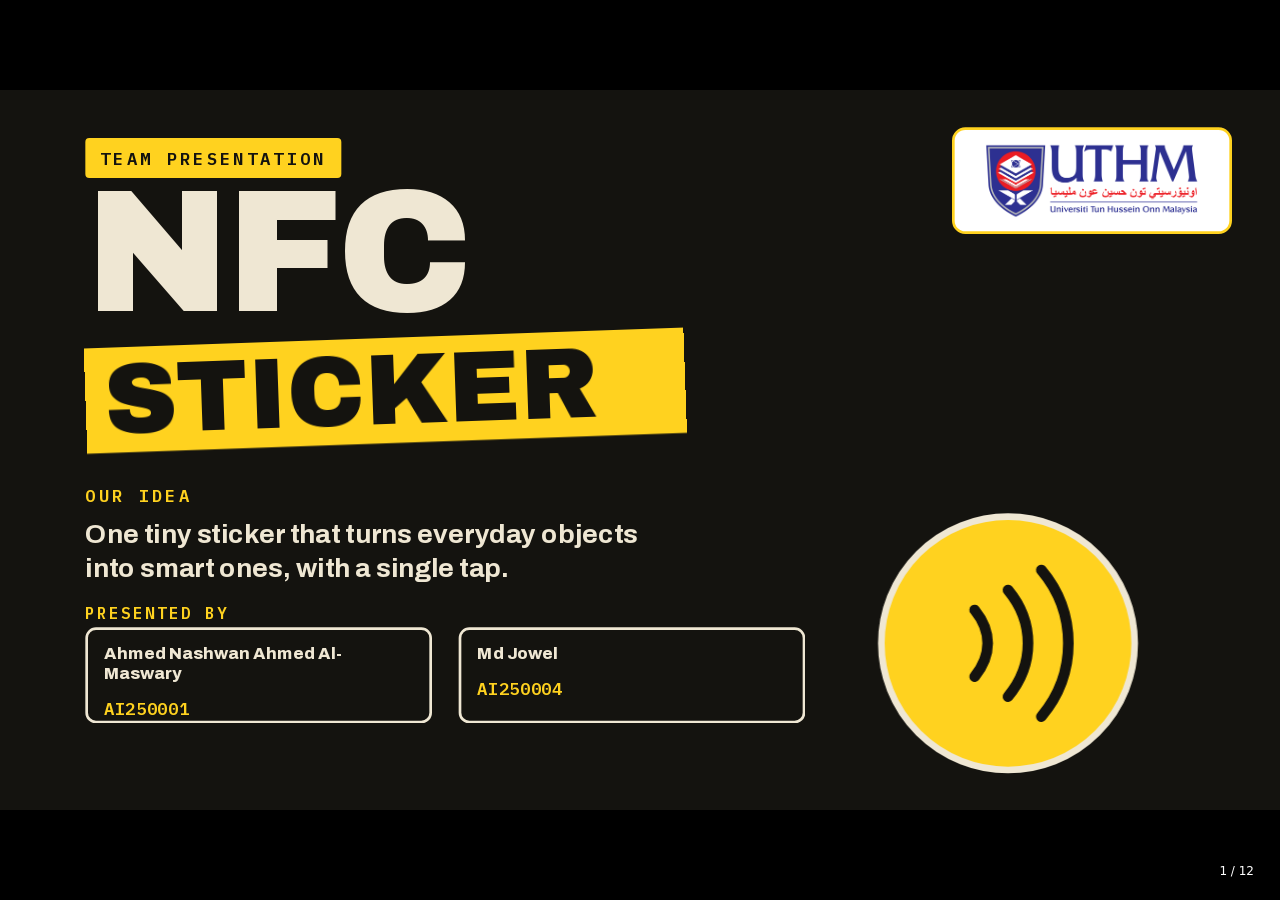
<file: index.html>
<!doctype html>
<html lang="en">
<head>
  <meta charset="utf-8">
  <meta name="viewport" content="width=device-width, initial-scale=1">
  <title>NFC Sticker</title>
  <link rel="stylesheet" href="style.css">
</head>
<body>

<!--
  How this file is organised
  - One <section class="slide"> per slide (12 in total).
  - Position of each item: style="left:..; top:.." (canvas is 1920 x 1080).
  - Colours, fonts and shared styles live in style.css.
  - Navigation lives in script.js.
-->

<main class="deck">

  <!-- ===================== 1. Cover ===================== -->
  <section class="slide bg-ink" id="slide-1" aria-label="Slide 1 of 12">
    <span class="tag tag--yellow" style="left:128px; top:72px">TEAM PRESENTATION</span>
    <div class="logo logo--large"><img src="images/uthm-logo.png" alt="Universiti Tun Hussein Onn Malaysia logo"></div>

    <h1 class="title" style="left:128px; top:128px; font-size:260px; line-height:.9; letter-spacing:-6px">NFC</h1>
    <p class="strip" style="left:128px; top:372px; width:900px; font-size:150px; line-height:1.05; transform:rotate(-2deg)">STICKER</p>

    <p class="caption caption--yellow" style="left:128px; top:590px">OUR IDEA</p>
    <p class="text" style="left:128px; top:640px; width:900px; font-size:40px; line-height:1.3; color:var(--cream)">
      One tiny sticker that turns everyday objects into smart ones, with a single tap.
    </p>

    <p class="caption caption--yellow" style="left:128px; top:768px; font-size:24px">PRESENTED BY</p>
    <div class="cover-name" style="left:128px; top:806px">
      <strong>Ahmed Nashwan Ahmed Al-Maswary</strong>
      <span>AI250001</span>
    </div>
    <div class="cover-name" style="left:688px; top:806px">
      <strong>Md Jowel</strong>
      <span>AI250004</span>
    </div>

    <iframe class="animation" src="animations/sticker-hero.html" title="Animated NFC sticker"
            style="right:128px; top:550px; width:560px; height:560px"></iframe>
  </section>

  <!-- ===================== 2. What is an NFC sticker? ===================== -->
  <section class="slide bg-cream" id="slide-2" aria-label="Slide 2 of 12">
    <span class="tag tag--dark" style="left:128px; top:72px">INTRODUCTION</span>
    <div class="logo"><img src="images/uthm-logo.png" alt="Universiti Tun Hussein Onn Malaysia logo"></div>

    <h2 class="title" style="left:128px; top:128px">WHAT IS AN</h2>
    <p class="strip" style="left:128px; top:240px; width:960px">NFC STICKER?</p>

    <p class="text" style="left:128px; top:440px; width:860px">
      A tiny sticker with a chip and an antenna inside. Hold a phone close and it reads what is stored there.
    </p>

    <p class="chip chip--yellow" style="left:128px; top:660px">NO BATTERY</p>
    <p class="chip chip--blue"   style="left:128px; top:750px">ABOUT 4 CM RANGE</p>
    <p class="chip chip--ink"    style="left:128px; top:840px">ONE TAP</p>

    <iframe class="animation" src="animations/phone-scan.html" title="A phone scanning an NFC sticker"
            style="left:1040px; top:290px; width:720px; height:560px"></iframe>
  </section>

  <!-- ===================== 3. Who invented it? ===================== -->
  <section class="slide bg-cream" id="slide-3" aria-label="Slide 3 of 12">
    <span class="tag tag--dark" style="left:128px; top:72px">THE STORY</span>
    <div class="logo"><img src="images/uthm-logo.png" alt="Universiti Tun Hussein Onn Malaysia logo"></div>

    <h2 class="title" style="left:128px; top:128px; font-size:110px">WHO INVENTED IT?</h2>

    <p class="strip" style="left:128px; top:330px; width:540px; font-size:44px; line-height:1.2; padding:10px 24px">NOT ONE PERSON.</p>
    <p class="text" style="left:128px; top:440px; width:600px; font-size:34px; font-weight:500; line-height:1.4">
      NFC grew out of RFID. Philips and Sony developed it together, and Philips patents name Franz Amtmann and Philippe Maugars as inventors.
    </p>
    <p class="note" style="left:128px; top:730px">Philips + Sony, 2002</p>

    <ul class="timeline" style="left:800px; top:290px">
      <li><b>1945</b><p>Léon Theremin builds “the Thing”, a passive device powered by radio waves.</p></li>
      <li><b>1973</b><p>Mario Cardullo patents a passive transponder with memory.</p></li>
      <li class="is-modern"><b>2002</b><p>Philips and Sony agree to create a shared NFC specification.</p></li>
      <li class="is-modern"><b>2003</b><p>NFC is approved as an ISO/IEC standard.</p></li>
      <li class="is-modern"><b>2004</b><p>Nokia, Philips and Sony found the NFC Forum.</p></li>
    </ul>
  </section>

  <!-- ===================== 4. First uses ===================== -->
  <section class="slide bg-blue" id="slide-4" aria-label="Slide 4 of 12">
    <span class="tag tag--dark" style="left:128px; top:72px">FIRST USES</span>
    <div class="logo"><img src="images/uthm-logo.png" alt="Universiti Tun Hussein Onn Malaysia logo"></div>

    <h2 class="title" style="left:128px; top:128px; font-size:80px">WHERE WAS IT FIRST USED?</h2>

    <ul class="cards cards--years" style="left:128px; top:290px">
      <li class="card card--cream"><h3>1997</h3><p>An early form appears in Hasbro's Star Wars toys.</p></li>
      <li class="card card--cream"><h3>2005</h3><p>Transit and payment trials in Hanau, Nice and Caen.</p></li>
      <li class="card card--cream"><h3>2006</h3><p>The NFC Forum releases the first tag and SmartPoster specifications.</p></li>
      <li class="card card--cream"><h3>2007</h3><p>First UK consumer trial of NFC tags, using the Nokia 6131.</p></li>
      <li class="card card--cream"><h3>2009</h3><p>First use in transport, in Chongqing, China.</p></li>
      <li class="card card--yellow"><h3>2014</h3><p>iPhone 6 adds NFC, and Apple Pay launches in the US.</p></li>
    </ul>
  </section>

  <!-- ===================== 5. Definition ===================== -->
  <section class="slide bg-ink" id="slide-5" aria-label="Slide 5 of 12">
    <span class="tag tag--yellow" style="left:128px; top:72px">DEFINITION</span>
    <div class="logo"><img src="images/uthm-logo.png" alt="Universiti Tun Hussein Onn Malaysia logo"></div>

    <h2 class="title" style="left:128px; top:140px; font-size:84px; line-height:1.1">FORMAL AND<br>EXTENDED DEFINITION</h2>

    <div class="definition" style="left:128px; top:370px">
      <p class="caption">FORMAL DEFINITION</p>
      <p>An NFC sticker is a thin, adhesive tag that holds a microchip and an antenna coil. It needs no battery. It stores data that an NFC-enabled device reads at close range, about 4 cm, using radio waves at 13.56 MHz.</p>
    </div>

    <div class="info-list" style="left:980px; top:370px">
      <div class="info">
        <p class="caption caption--small caption--yellow">WHAT IT IS</p>
        <p>A passive tag. The reader's field supplies the power, so there is no battery.</p>
      </div>
      <div class="info">
        <p class="caption caption--small caption--yellow">WHAT IT STORES</p>
        <p>A small amount of data. An NTAG213 holds 144 bytes, an NTAG216 holds 888.</p>
      </div>
      <div class="info">
        <p class="caption caption--small caption--yellow">WHAT IT DOES</p>
        <p>Tells a phone what to do: open a link, join Wi-Fi or save a contact.</p>
      </div>
    </div>
  </section>

  <!-- ===================== 6. Parts ===================== -->
  <section class="slide bg-cream" id="slide-6" aria-label="Slide 6 of 12">
    <span class="tag tag--dark" style="left:128px; top:72px">PARTS</span>
    <div class="logo"><img src="images/uthm-logo.png" alt="Universiti Tun Hussein Onn Malaysia logo"></div>

    <h2 class="title" style="left:128px; top:128px; font-size:84px">FUNCTIONS OF EACH PART</h2>

    <!-- Exploded drawing with numbered markers -->
    <img src="images/exploded-view.svg" alt="Exploded view of an NFC sticker showing its layers"
         style="left:128px; top:270px; width:480px; height:600px">
    <span class="badge" style="left:138px; top:342px">1</span>
    <span class="badge" style="left:138px; top:472px">2</span>
    <span class="badge" style="left:540px; top:472px">3</span>
    <span class="badge" style="left:138px; top:602px">4</span>
    <span class="badge" style="left:138px; top:732px">5</span>

    <!-- The team's sticker. To use a real photo instead, replace the <svg> with:
         <img src="images/our-sticker.jpg" alt="Our NFC sticker"> -->
    <div class="photo-slot" style="left:660px; top:290px">
      <svg viewBox="0 0 318 388" role="img" aria-label="Yellow NFC sticker with radio waves" width="100%" height="100%">
        <!-- radio rings -->
        <g fill="none" stroke="#2b59d9" stroke-width="5" opacity=".35">
          <circle cx="159" cy="194" r="140"/>
          <circle cx="159" cy="194" r="122"/>
        </g>
        <!-- sticker -->
        <circle cx="159" cy="194" r="104" fill="#ffd21f" stroke="#14130f" stroke-width="8"/>
        <g fill="none" stroke="#14130f" stroke-width="12" stroke-linecap="round">
          <path d="M121 168c14 18 14 36 0 52"/>
          <path d="M159 148c22 30 22 70 0 100"/>
          <path d="M197 128c30 42 30 102 0 144"/>
        </g>
      </svg>
    </div>
    <p class="caption" style="left:660px; top:722px; color:var(--ink)">NFC TAG</p>

    <ol class="parts" style="left:1030px; top:278px">
      <li><span class="badge">1</span><h3>FACE LABEL</h3><p>Shows the design and protects what is inside.</p></li>
      <li><span class="badge">2</span><h3>ANTENNA COIL</h3><p>Turns the reader's radio field into power.</p></li>
      <li><span class="badge">3</span><h3>MICROCHIP</h3><p>Stores the data and answers the reader.</p></li>
      <li><span class="badge">4</span><h3>BASE LAYER</h3><p>Holds the coil and chip in place.</p></li>
      <li><span class="badge">5</span><h3>ADHESIVE</h3><p>Sticks the tag to almost any surface.</p></li>
    </ol>
  </section>

  <!-- ===================== 7. How it works ===================== -->
  <section class="slide bg-ink" id="slide-7" aria-label="Slide 7 of 12">
    <span class="tag tag--yellow" style="left:128px; top:72px">INSIDE THE TAP</span>
    <div class="logo"><img src="images/uthm-logo.png" alt="Universiti Tun Hussein Onn Malaysia logo"></div>

    <h2 class="title" style="left:128px; top:128px">HOW IT WORKS</h2>

    <iframe class="animation" src="animations/how-it-works.html" title="Animation: a phone powering an NFC sticker"
            style="left:128px; top:270px; width:1100px; height:600px"></iframe>

    <ol class="steps" style="left:1290px; top:266px">
      <li><span class="badge badge--yellow">1</span><p class="caption caption--small caption--yellow">TAP</p><p>The phone sends out a radio field.</p></li>
      <li><span class="badge badge--yellow">2</span><p class="caption caption--small caption--yellow">POWER</p><p>The coil turns that field into electricity.</p></li>
      <li><span class="badge badge--yellow">3</span><p class="caption caption--small caption--yellow">WAKE</p><p>The chip wakes up and reads its data.</p></li>
      <li><span class="badge badge--yellow">4</span><p class="caption caption--small caption--yellow">REPLY</p><p>It answers, and the phone takes action.</p></li>
    </ol>
  </section>

  <!-- ===================== 8. Audience ===================== -->
  <section class="slide bg-yellow" id="slide-8" aria-label="Slide 8 of 12">
    <span class="tag tag--dark" style="left:128px; top:72px">AUDIENCE TIME</span>
    <div class="logo"><img src="images/uthm-logo.png" alt="Universiti Tun Hussein Onn Malaysia logo"></div>

    <h2 class="title" style="left:128px; top:170px; font-size:150px; line-height:1.02">WE NEED<br>A BRAVE<br>VOLUNTEER!</h2>
    <p class="note" style="left:128px; top:740px; font-size:48px; padding:16px 30px; box-shadow:8px 8px 0 var(--red); transform:rotate(-2deg)">Come try an NFC sticker with us.</p>

    <iframe class="animation" src="animations/volunteer.html" title="Waving hand and question marks"
            style="left:1230px; top:300px; width:520px; height:620px"></iframe>
  </section>

  <!-- ===================== 9. Live demo ===================== -->
  <section class="slide bg-ink" id="slide-9" aria-label="Slide 9 of 12">
    <span class="tag tag--yellow" style="left:128px; top:72px">LIVE DEMO</span>
    <div class="logo"><img src="images/uthm-logo.png" alt="Universiti Tun Hussein Onn Malaysia logo"></div>

    <h2 class="title" style="left:128px; top:150px; font-size:220px; line-height:1.02; color:var(--yellow)">TAP IT!</h2>

    <ol class="demo-steps" style="left:128px; top:470px">
      <li><span class="badge badge--yellow badge--large">1</span>Unlock your phone.</li>
      <li><span class="badge badge--yellow badge--large">2</span>Hold it on the sticker.</li>
      <li><span class="badge badge--yellow badge--large">3</span>Wait one second.</li>
    </ol>

    <iframe class="animation" src="animations/tap-demo.html" title="Animation: tapping a phone on the sticker"
            style="left:1100px; top:250px; width:692px; height:660px"></iframe>
  </section>

  <!-- ===================== 10. Advantages ===================== -->
  <section class="slide bg-cream" id="slide-10" aria-label="Slide 10 of 12">
    <span class="tag tag--dark" style="left:128px; top:72px">ADVANTAGES</span>
    <div class="logo"><img src="images/uthm-logo.png" alt="Universiti Tun Hussein Onn Malaysia logo"></div>

    <h2 class="title" style="left:128px; top:128px">WHY IT IS GREAT</h2>

    <ul class="cards cards--features" style="left:128px; top:300px">
      <li class="card card--yellow"><h3>NO BATTERY</h3><p>The reader's field powers it.</p></li>
      <li class="card card--blue"><h3>LOW COST</h3><p>Cheap enough to put on almost anything.</p></li>
      <li class="card"><h3>TINY &amp; FLEXIBLE</h3><p>Thin enough to stick on many surfaces.</p></li>
      <li class="card card--ink"><h3>ONE-TAP SIMPLE</h3><p>No typing and no setup for the person using it.</p></li>
      <li class="card"><h3>PHONES READ IT</h3><p>Phones people already carry can read it.</p></li>
      <li class="card card--yellow"><h3>SHORT RANGE</h3><p>It reads only within about 4 cm.</p></li>
    </ul>
  </section>

  <!-- ===================== 11. Conclusion ===================== -->
  <section class="slide bg-blue" id="slide-11" aria-label="Slide 11 of 12">
    <span class="tag tag--dark" style="left:128px; top:72px">WRAP UP</span>
    <div class="logo"><img src="images/uthm-logo.png" alt="Universiti Tun Hussein Onn Malaysia logo"></div>

    <h2 class="title" style="left:128px; top:128px; font-size:120px">CONCLUSION</h2>

    <ul class="takeaways" style="left:128px; top:336px">
      <li>An NFC sticker is a tiny, battery-free tag with a chip and an antenna.</li>
      <li>One tap on a phone can open a link, join Wi-Fi or save a contact.</li>
      <li>It grew out of RFID, and it is already part of everyday life.</li>
    </ul>

    <img src="images/nfc-sticker.svg" alt="Yellow NFC sticker" style="left:1500px; top:680px; width:260px; height:260px">
  </section>

  <!-- ===================== 12. Thank you ===================== -->
  <section class="slide bg-ink" id="slide-12" aria-label="Slide 12 of 12">
    <span class="tag tag--yellow" style="left:128px; top:72px">THE END</span>
    <div class="logo"><img src="images/uthm-logo.png" alt="Universiti Tun Hussein Onn Malaysia logo"></div>

    <h2 class="title" style="left:128px; top:150px; font-size:230px; line-height:1">THANK</h2>
    <p class="strip" style="left:128px; top:390px; width:700px; font-size:230px; line-height:1; padding:0 30px; transform:rotate(-2deg)">YOU!</p>

    <iframe class="animation" src="animations/thank-you.html" title="Animated NFC sticker"
            style="left:1190px; top:290px; width:560px; height:560px"></iframe>
  </section>

</main>

<div class="pager" aria-hidden="true"></div>

<script src="script.js"></script>
</body>
</html>
</file>
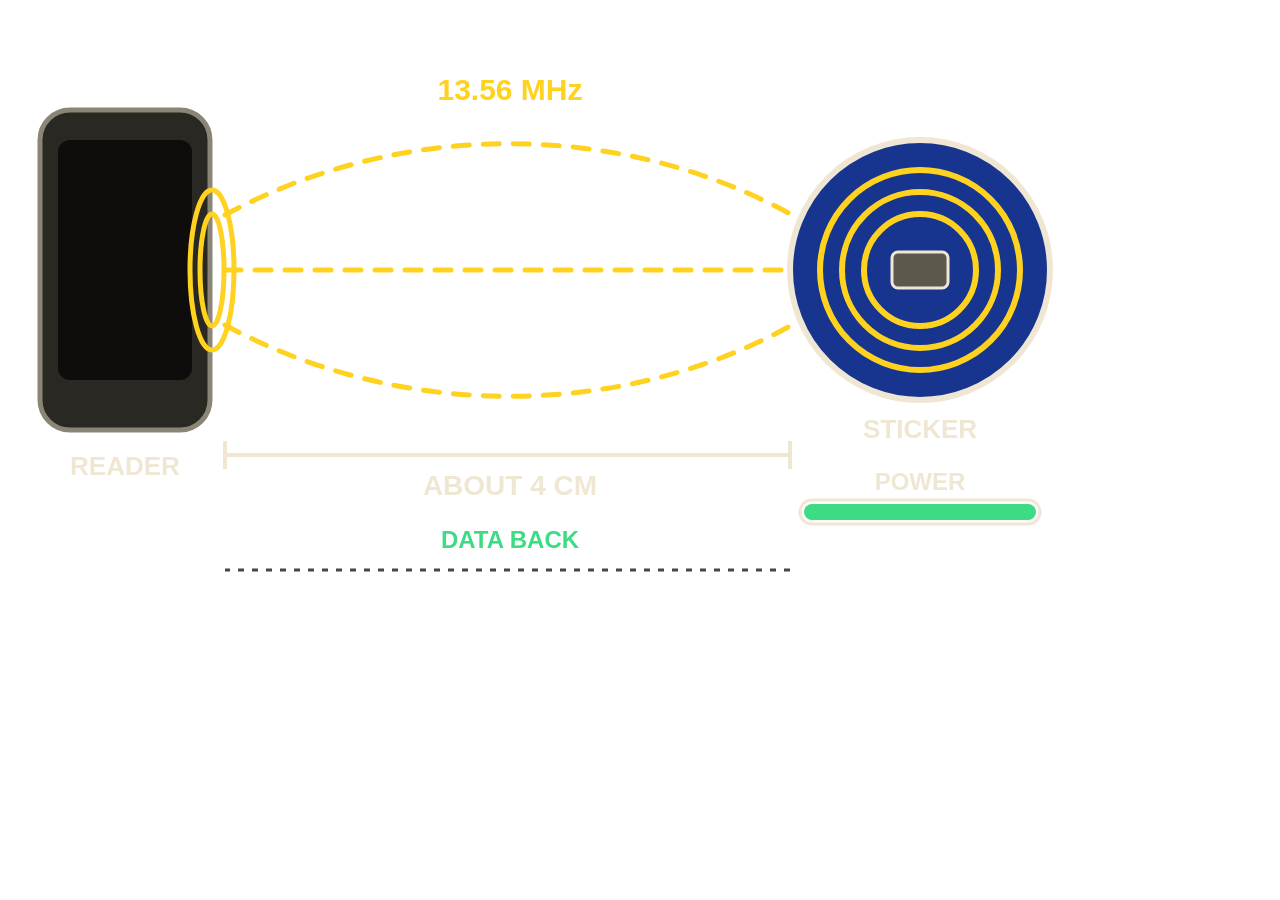
<file: animations/how-it-works.html>
<!doctype html>
<html lang="en">
<head>
  <meta charset="utf-8">
  <title>how-it-works</title>
  <style>
    html,body { margin:0; height:100%; overflow:hidden; background:transparent }
    svg { display:block }
    text { font-family:Arial,Helvetica,sans-serif; font-weight:bold; fill:#EFE7D3 }
    .fl { fill:none; stroke:#FFD21F; stroke-width:5; stroke-dasharray:16 14; stroke-linecap:round; animation:dm 1s linear infinite,fo 10s ease-in-out infinite }
    @keyframes dm{to{stroke-dashoffset:-30}
    }
    @keyframes fo{0%,6%{opacity:0}
    12%,92% { opacity:1 }
    100% { opacity:0 }
    }
    .pw { transform-box:fill-box; transform-origin:0 50%; animation:pw 10s ease-in-out infinite }
    @keyframes pw{0%,20%{transform:scaleX(0)}
    52%,94% { transform:scaleX(1) }
    100% { transform:scaleX(0) }
    }
    .cp { fill:#5C584C; animation:cp 10s ease-in-out infinite }
    @keyframes cp{0%,54%{fill:#5C584C}
    60%,94% { fill:#FFD21F }
    100% { fill:#5C584C }
    }
    .pk { fill:#3DDC84; opacity:0; animation:pk 10s linear infinite }
    .pk.b { animation-delay:.5s }
    .pk.c { animation-delay:1s }
    @keyframes pk{0%,64%{opacity:0;transform:translateX(0)}
    66% { opacity:1; transform:translateX(0) }
    86% { opacity:1; transform:translateX(-560px) }
    88%,100% { opacity:0; transform:translateX(-560px) }
    }
    .ok { opacity:0; animation:ok 10s ease-in-out infinite }
    @keyframes ok{0%,86%{opacity:0}
    90%,95% { opacity:1 }
    100% { opacity:0 }
    }
  </style>
</head>
<body>
  <svg width="1100" height="600" viewBox="0 0 1100 600">
  <rect x="40" y="110" width="170" height="320" rx="30" fill="#2A2822" stroke="#8A8574" stroke-width="5"/>
  <rect x="58" y="140" width="134" height="240" rx="12" fill="#0E0D0B"/>
  <g class="ok">
  <circle cx="125" cy="260" r="34" fill="#3DDC84"/><path d="M108 262l12 12 24-26" fill="none" stroke="#14130F" stroke-width="8" stroke-linecap="round" stroke-linejoin="round"/></g>
  <g fill="none" stroke="#FFD21F" stroke-width="5"><ellipse cx="212" cy="270" rx="12" ry="56"/><ellipse cx="212" cy="270" rx="22" ry="80"/></g>
  <text x="125" y="475" font-size="26" text-anchor="middle">READER</text><path class="fl" d="M225 215C400 120 620 120 792 215"/><path class="fl" d="M225 270L792 270"/><path class="fl" d="M225 325C400 420 620 420 792 325"/>
  <text x="510" y="100" font-size="30" text-anchor="middle" style="fill:#FFD21F">13.56 MHz</text>
  <circle cx="920" cy="270" r="130" fill="#17358F" stroke="#EFE7D3" stroke-width="6"/>
  <g fill="none" stroke="#FFD21F" stroke-width="6">
  <circle cx="920" cy="270" r="100"/>
  <circle cx="920" cy="270" r="78"/>
  <circle cx="920" cy="270" r="56"/></g>
  <rect class="cp" x="892" y="252" width="56" height="36" rx="6" stroke="#EFE7D3" stroke-width="3"/>
  <text x="920" y="438" font-size="26" text-anchor="middle">STICKER</text>
  <text x="920" y="490" font-size="24" text-anchor="middle">POWER</text>
  <rect x="800" y="500" width="240" height="24" rx="12" fill="none" stroke="#EFE7D3" stroke-width="3"/>
  <rect class="pw" x="804" y="504" width="232" height="16" rx="8" fill="#3DDC84"/><path d="M225 455H790M225 441V469M790 441V469" stroke="#EFE7D3" stroke-width="4" fill="none"/>
  <text x="510" y="495" font-size="28" text-anchor="middle">ABOUT 4 CM</text><path d="M790 570H225" stroke="#4A463A" stroke-width="3" stroke-dasharray="6 8" fill="none"/>
  <text x="510" y="548" font-size="24" text-anchor="middle" style="fill:#3DDC84">DATA BACK</text>
  <rect class="pk" x="780" y="562" width="20" height="16" rx="3"/>
  <rect class="pk b" x="780" y="562" width="20" height="16" rx="3"/>
  <rect class="pk c" x="780" y="562" width="20" height="16" rx="3"/></svg>
</body>
</html>
</file>
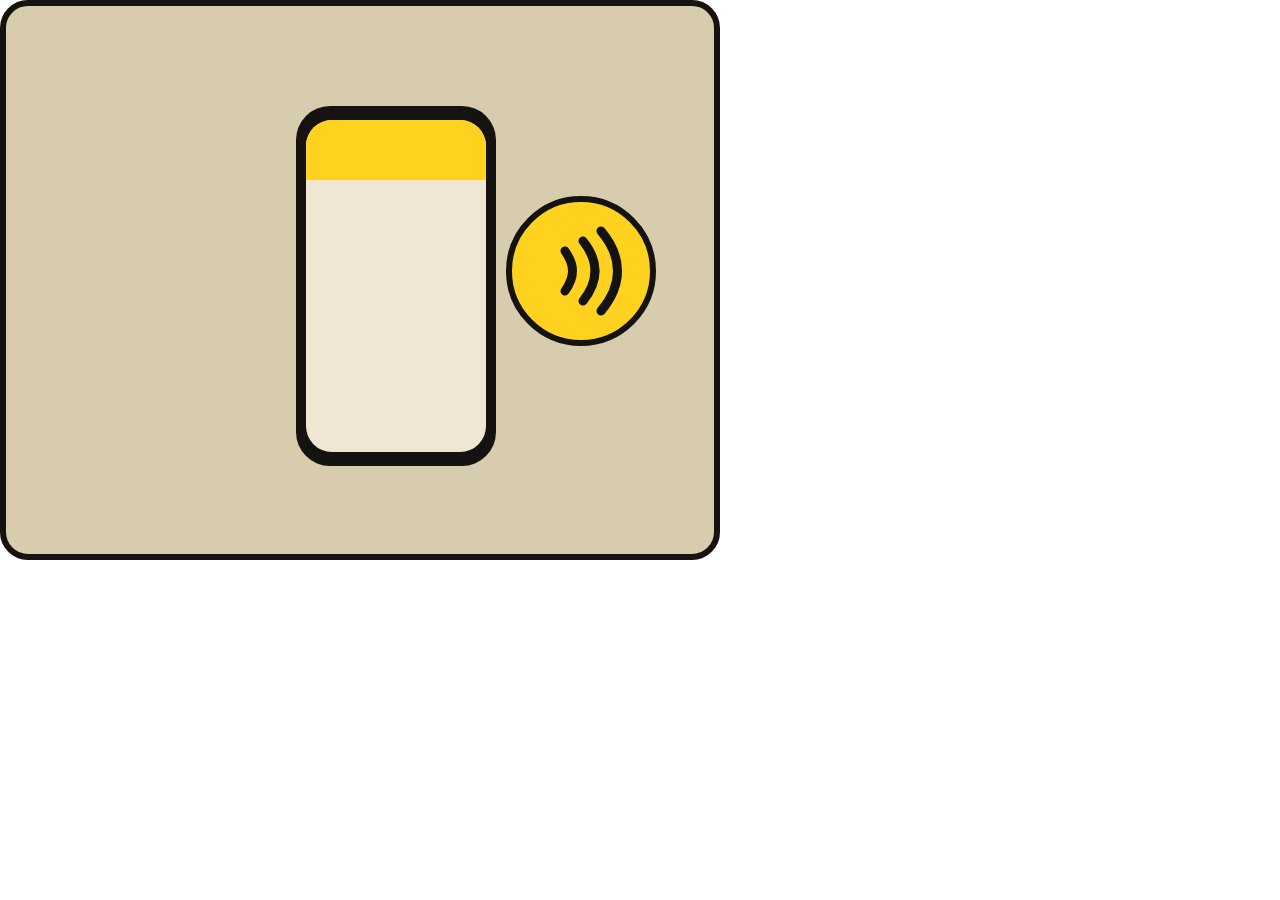
<file: animations/phone-scan.html>
<!doctype html>
<html lang="en">
<head>
  <meta charset="utf-8">
  <title>phone-scan</title>
  <style>
    html,body { margin:0; height:100%; overflow:hidden; background:transparent; font-family:Arial,Helvetica,sans-serif }
    .w { position:relative; width:720px; height:560px; background:#D8CCAE; border:6px solid #14130F; border-radius:28px; box-sizing:border-box; overflow:hidden }
    .sk { position:absolute; left:500px; top:190px; width:150px; height:150px; border-radius:50%; background:#FFD21F; border:6px solid #14130F; box-sizing:border-box }
    .sk svg { position:absolute; left:19px; top:19px }
    .rg { position:absolute; left:575px; top:265px; width:150px; height:150px; margin:-75px 0 0 -75px; border-radius:50%; border:6px solid #2B59D9; opacity:0; animation:rg 6s ease-out infinite }
    .rg.b { animation-delay:.4s }
    .rg.c { animation-delay:.8s }
    @keyframes rg{0%,19%{opacity:0;transform:scale(.5)}
    20% { opacity:.9; transform:scale(.5) }
    48% { opacity:0; transform:scale(2.6) }
    100% { opacity:0 }
    }
    .ph { position:absolute; left:290px; top:100px; width:200px; height:360px; border-radius:34px; background:#14130F; animation:ph 6s ease-in-out infinite }
    @keyframes ph{0%{transform:translateX(-340px) rotate(-14deg)}
    18%,74% { transform:none }
    92%,100% { transform:translateX(-340px) rotate(-14deg) }
    }
    .sc { position:absolute; left:10px; top:14px; width:180px; height:332px; border-radius:26px; background:#EFE7D3; overflow:hidden }
    .hd { position:absolute; left:0; top:0; width:180px; height:60px; background:#FFD21F }
    .r { position:absolute; left:0; top:0; width:180px; height:332px; opacity:0; animation:rs 6s ease-in-out infinite }
    @keyframes rs{0%,24%{opacity:0;transform:scale(.9)}
    30%,72% { opacity:1; transform:none }
    80%,100% { opacity:0 }
    }
    .ck { position:absolute; left:55px; top:90px }
    .tx { position:absolute; left:0; top:178px; width:180px; text-align:center; font:bold 28px Arial,sans-serif; color:#14130F }
    .ln { position:absolute; left:30px; height:14px; border-radius:7px; background:#14130F; opacity:.75 }
  </style>
</head>
<body>
  <div class="w">
  <div class="sk">
  <svg width="100" height="100" viewBox="0 0 100 100" fill="none" stroke="#14130F" stroke-width="9" stroke-linecap="round"><path d="M34 30c10 14 10 26 0 40"/><path d="M52 20c16 20 16 40 0 60"/><path d="M70 10c22 26 22 54 0 80"/></svg></div>
  <div class="rg"></div>
  <div class="rg b"></div>
  <div class="rg c"></div>
  <div class="ph"><div class="sc"><div class="hd"></div><div class="r">
  <svg class="ck" width="70" height="70" viewBox="0 0 70 70">
  <circle cx="35" cy="35" r="33" fill="#2B59D9"/><path d="M19 36l11 11 22-24" fill="none" stroke="#EFE7D3" stroke-width="8" stroke-linecap="round" stroke-linejoin="round"/></svg><div class="tx">Link opens</div><div class="ln" style="top:238px;width:120px"></div><div class="ln" style="top:266px;width:84px"></div></div></div></div></div>
</body>
</html>
</file>
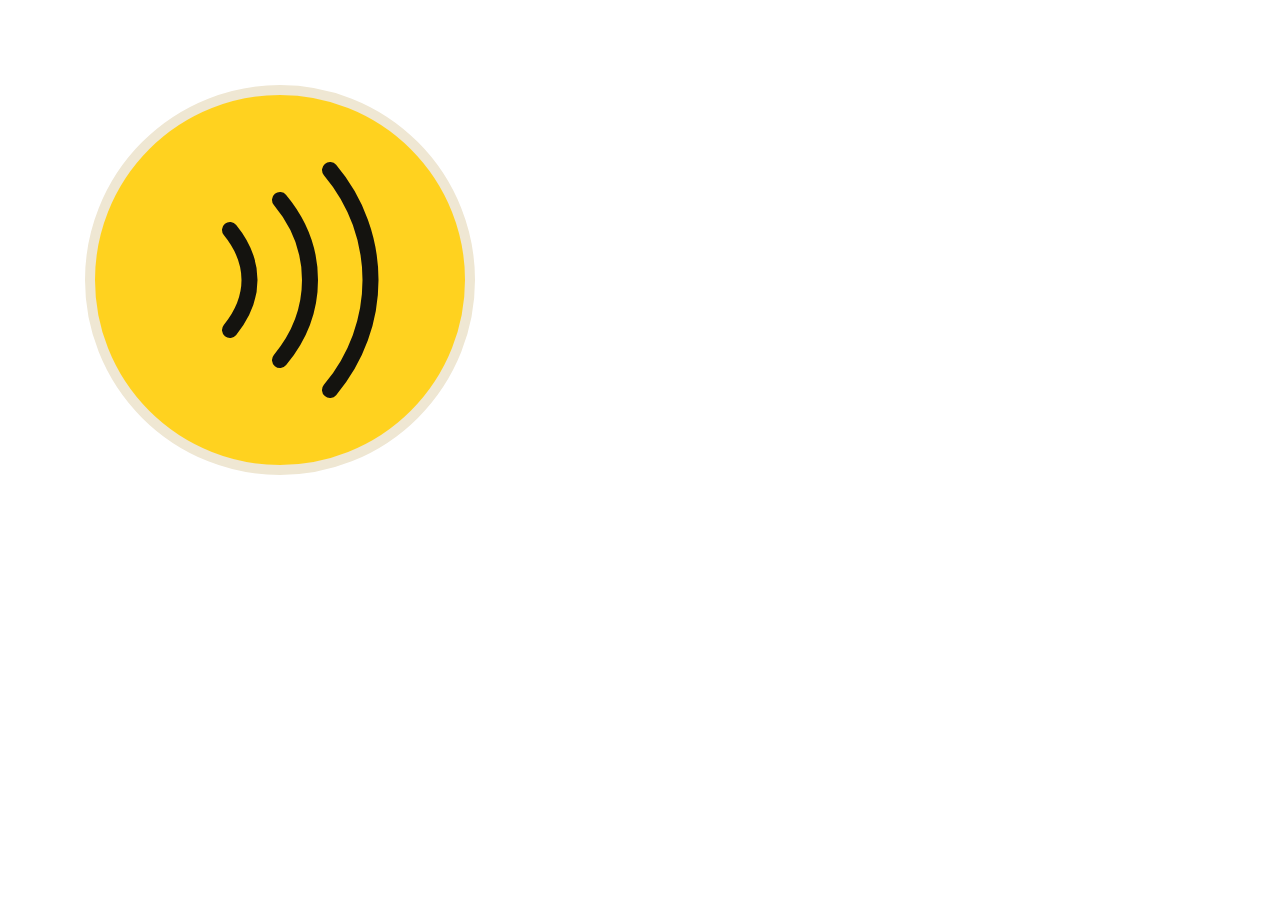
<file: animations/sticker-hero.html>
<!doctype html>
<html lang="en">
<head>
  <meta charset="utf-8">
  <title>sticker-hero</title>
  <style>
    html,body { margin:0; height:100%; overflow:hidden; background:transparent }
    .w { position:relative; width:560px; height:560px }
    .rg { position:absolute; left:280px; top:280px; width:220px; height:220px; margin:-110px 0 0 -110px; border-radius:50%; border:6px solid #FFD21F; opacity:0; animation:rg 3.6s ease-out infinite }
    .rg:nth-child(2) { animation-delay:1.2s }
    .rg:nth-child(3) { animation-delay:2.4s }
    @keyframes rg{0%{opacity:.85;transform:scale(.7)}
    100% { opacity:0; transform:scale(2.5) }
    }
    .st { position:absolute; left:80px; top:80px; width:400px; height:400px; animation:fl 4s ease-in-out infinite }
    @keyframes fl{0%,100%{transform:translateY(0) rotate(-5deg)}
    50% { transform:translateY(-16px) rotate(5deg) }
    }
    .st svg { position:absolute; left:0; top:0 }
    .a { animation:fa 7s ease-in-out infinite }
    .b { opacity:0; animation:fb 7s ease-in-out infinite }
    @keyframes fa{0%,38%{opacity:1}
    46%,90% { opacity:0 }
    98%,100% { opacity:1 }
    }
    @keyframes fb{0%,38%{opacity:0}
    46%,90% { opacity:1 }
    98%,100% { opacity:0 }
    }
    .chip { animation:cp 1.4s ease-in-out infinite }
    @keyframes cp{0%,100%{filter:none}
    50% { filter:drop-shadow(0 0 10px #FFD21F) }
    }
  </style>
</head>
<body>
  <div class="w">
  <div class="rg"></div>
  <div class="rg"></div>
  <div class="rg"></div><div class="st">
  <svg class="a" width="400" height="400" viewBox="0 0 400 400">
  <circle cx="200" cy="200" r="190" fill="#FFD21F" stroke="#EFE7D3" stroke-width="10"/>
  <g fill="none" stroke="#14130F" stroke-width="16" stroke-linecap="round"><path d="M150 150c26 32 26 68 0 100"/><path d="M200 120c40 48 40 112 0 160"/><path d="M250 90c54 64 54 156 0 220"/></g></svg>
  <svg class="b" width="400" height="400" viewBox="0 0 400 400">
  <circle cx="200" cy="200" r="190" fill="#EFE7D3" stroke="#FFD21F" stroke-width="10"/>
  <g fill="none" stroke="#2B59D9" stroke-width="9">
  <circle cx="200" cy="200" r="150"/>
  <circle cx="200" cy="200" r="120"/>
  <circle cx="200" cy="200" r="90"/>
  <circle cx="200" cy="200" r="60"/></g>
  <g class="chip">
  <rect x="166" y="176" width="68" height="48" rx="8" fill="#F5D36A" stroke="#14130F" stroke-width="5"/><path d="M166 192h68M166 208h68M190 176v48M210 176v48" stroke="#14130F" stroke-width="3" fill="none"/></g></svg></div></div>
</body>
</html>
</file>
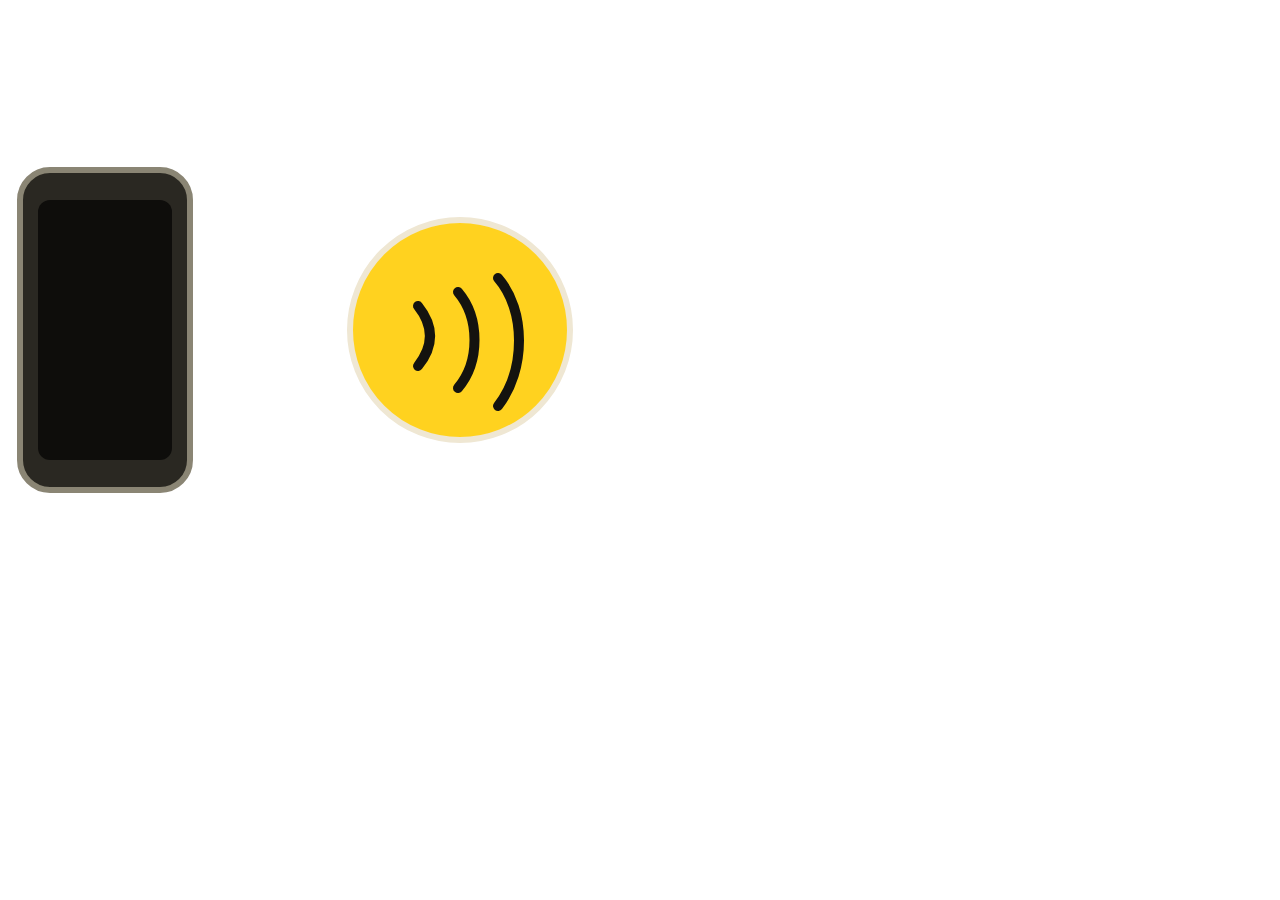
<file: animations/tap-demo.html>
<!doctype html>
<html lang="en">
<head>
  <meta charset="utf-8">
  <title>tap-demo</title>
  <style>
    html,body { margin:0; height:100%; overflow:hidden; background:transparent }
    svg { display:block }
    text { font-family:Impact,Arial,sans-serif; font-weight:bold }
    .ph { animation:ph 5s ease-in-out infinite }
    @keyframes ph{0%,8%{transform:translateX(0)}
    35%,80% { transform:translateX(150px) }
    95%,100% { transform:translateX(0) }
    }
    .rg { fill:none; stroke:#FFD21F; stroke-width:5; transform-origin:460px 330px; opacity:0; animation:rg 5s ease-out infinite }
    .rg.b { animation-delay:.25s }
    @keyframes rg{0%,36%{transform:scale(.9);opacity:0}
    38% { opacity:.9 }
    55% { transform:scale(1.9); opacity:0 }
    100% { transform:scale(1.9); opacity:0 }
    }
    .ok { transform-origin:245px 330px; opacity:0; animation:ok 5s ease-in-out infinite }
    @keyframes ok{0%,44%{opacity:0;transform:scale(.3)}
    50%,80% { opacity:1; transform:scale(1) }
    90%,100% { opacity:0; transform:scale(1) }
    }
    .cf { opacity:0; transform-box:fill-box; transform-origin:center; animation:cf 5s ease-out infinite }
    @keyframes cf{0%,44%{opacity:0;transform:translate(0,0) rotate(0)}
    48% { opacity:1 }
    85% { opacity:1; transform:translate(var(--x),var(--y)) rotate(var(--r)) }
    95%,100% { opacity:0; transform:translate(var(--x),var(--y)) rotate(var(--r)) }
    }
    .sx { opacity:0; animation:sx 5s ease-in-out infinite }
    @keyframes sx{0%,46%{opacity:0}
    52%,82% { opacity:1 }
    92%,100% { opacity:0 }
    }
  </style>
</head>
<body>
  <svg width="692" height="660" viewBox="0 0 692 660">
  <circle class="rg" cx="460" cy="330" r="110"/>
  <circle class="rg b" cx="460" cy="330" r="110"/>
  <circle cx="460" cy="330" r="110" fill="#FFD21F" stroke="#EFE7D3" stroke-width="6"/>
  <g fill="none" stroke="#14130F" stroke-width="10" stroke-linecap="round"><path d="M418 306c16 20 16 40 0 60"/><path d="M458 292c22 26 22 70 0 96"/><path d="M498 278c28 32 28 92 0 128"/></g>
  <g class="ph">
  <rect x="20" y="170" width="170" height="320" rx="30" fill="#2A2822" stroke="#8A8574" stroke-width="6"/>
  <rect x="38" y="200" width="134" height="260" rx="12" fill="#0E0D0B"/>
  <g class="ok">
  <circle cx="105" cy="330" r="40" fill="#3DDC84"/><path d="M85 332l14 14 28-30" fill="none" stroke="#14130F" stroke-width="9" stroke-linecap="round" stroke-linejoin="round"/></g></g>
  <rect class="cf" x="450" y="320" width="20" height="12" fill="#E5372B" style="--x:-120px;--y:-200px;--r:200deg"/>
  <rect class="cf" x="450" y="320" width="20" height="12" fill="#2B59D9" style="--x:150px;--y:-220px;--r:-160deg"/>
  <rect class="cf" x="450" y="320" width="20" height="12" fill="#FFD21F" style="--x:220px;--y:-80px;--r:240deg"/>
  <rect class="cf" x="450" y="320" width="20" height="12" fill="#3DDC84" style="--x:-180px;--y:-90px;--r:-220deg"/>
  <rect class="cf" x="450" y="320" width="20" height="12" fill="#EFE7D3" style="--x:60px;--y:-260px;--r:180deg"/>
  <rect class="cf" x="450" y="320" width="20" height="12" fill="#E5372B" style="--x:200px;--y:120px;--r:-200deg"/>
  <rect class="cf" x="450" y="320" width="20" height="12" fill="#FFD21F" style="--x:-60px;--y:-250px;--r:150deg"/>
  <rect class="cf" x="450" y="320" width="20" height="12" fill="#2B59D9" style="--x:-200px;--y:60px;--r:210deg"/>
  <rect class="cf" x="450" y="320" width="20" height="12" fill="#3DDC84" style="--x:110px;--y:200px;--r:-140deg"/>
  <rect class="cf" x="450" y="320" width="20" height="12" fill="#EFE7D3" style="--x:-140px;--y:170px;--r:170deg"/>
  <text class="sx" x="346" y="600" font-size="84" text-anchor="middle" fill="#3DDC84">SUCCESS!</text></svg>
</body>
</html>
</file>
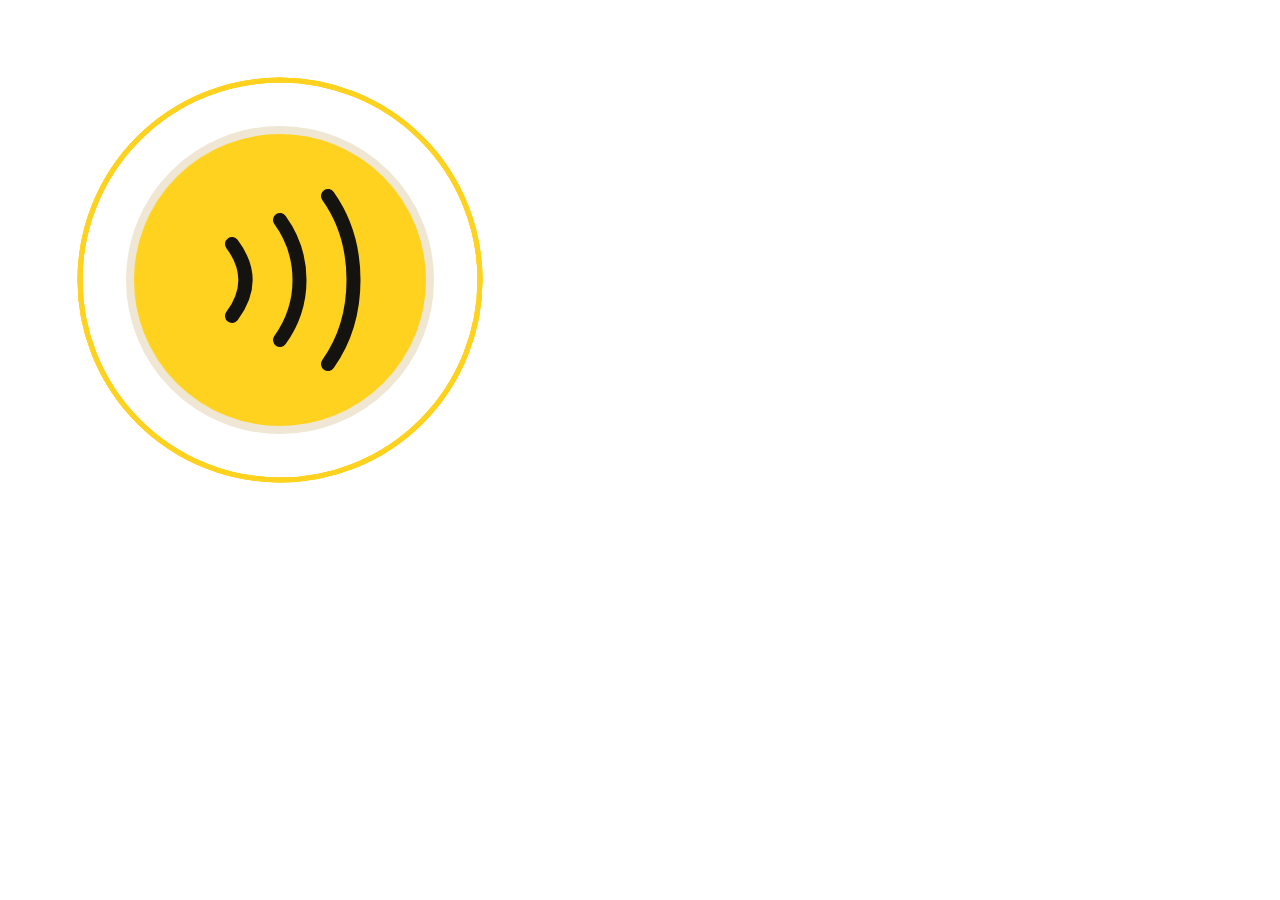
<file: animations/thank-you.html>
<!doctype html>
<html lang="en">
<head>
  <meta charset="utf-8">
  <title>thank-you</title>
  <style>
    html,body { margin:0; height:100%; overflow:hidden; background:transparent }
    svg { display:block }
    .fl { transform-origin:280px 280px; animation:fl 3s ease-in-out infinite }
    @keyframes fl{0%,100%{transform:translateY(0) rotate(-3deg)}
    50% { transform:translateY(-22px) rotate(3deg) }
    }
    .rg { fill:none; stroke:#FFD21F; stroke-width:5; transform-origin:280px 280px; animation:rg 2.4s ease-out infinite }
    .rg.b { animation-delay:.8s }
    .rg.c { animation-delay:1.6s }
    @keyframes rg{0%{transform:scale(.7);opacity:.9}
    100% { transform:scale(1.25); opacity:0 }
    }
  </style>
</head>
<body>
  <svg width="560" height="560" viewBox="0 0 560 560">
  <circle class="rg" cx="280" cy="280" r="200"/>
  <circle class="rg b" cx="280" cy="280" r="200"/>
  <circle class="rg c" cx="280" cy="280" r="200"/>
  <g class="fl">
  <circle cx="280" cy="280" r="150" fill="#FFD21F" stroke="#EFE7D3" stroke-width="8"/>
  <g fill="none" stroke="#14130F" stroke-width="14" stroke-linecap="round"><path d="M232 244c18 24 18 48 0 72"/><path d="M280 220c26 36 26 84 0 120"/><path d="M328 196c34 48 34 120 0 168"/></g></g></svg>
</body>
</html>
</file>
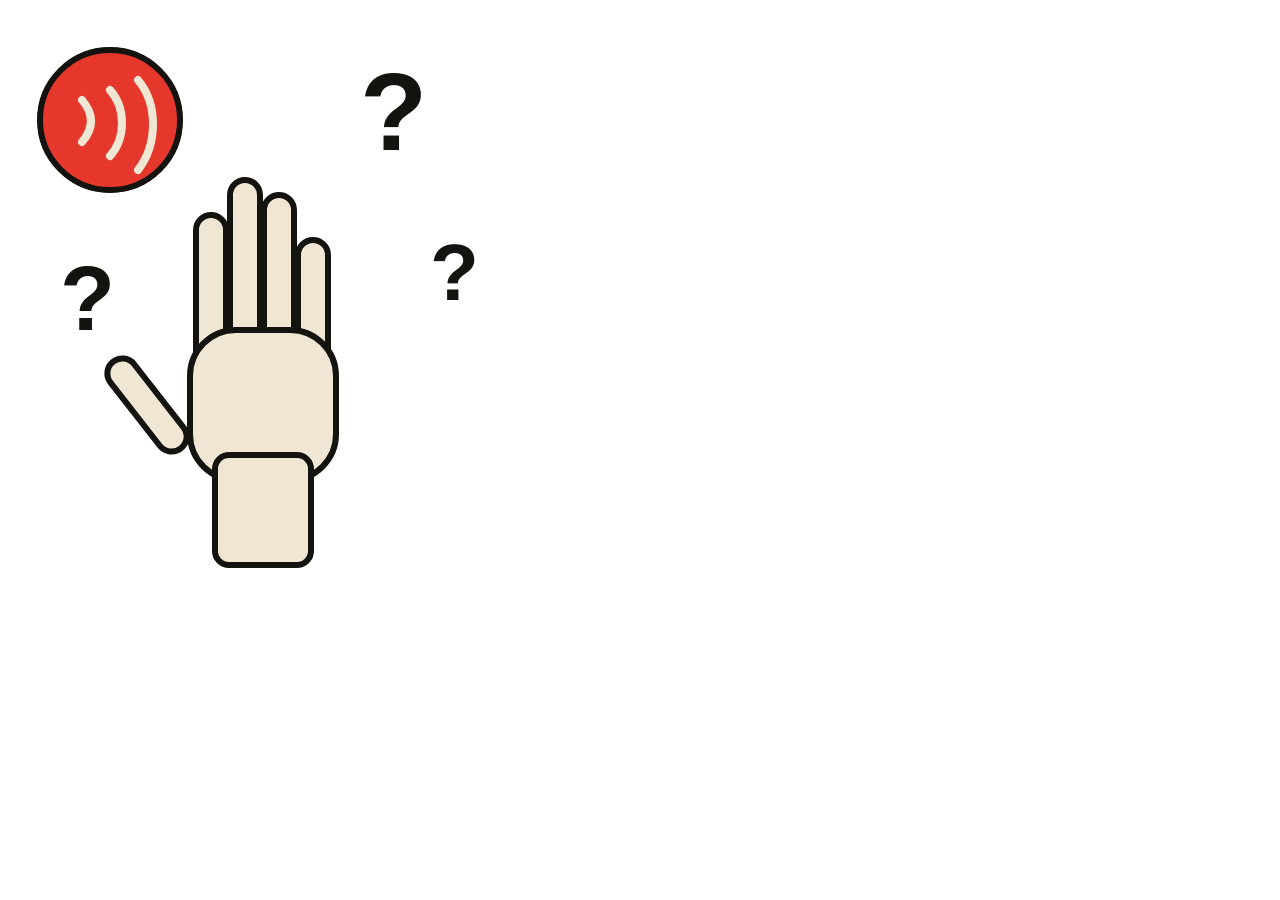
<file: animations/volunteer.html>
<!doctype html>
<html lang="en">
<head>
  <meta charset="utf-8">
  <title>volunteer</title>
  <style>
    html,body { margin:0; height:100%; overflow:hidden; background:transparent }
    svg { display:block }
    text { font-family:Impact,Arial,sans-serif; font-weight:bold; fill:#14130F }
    .hand { transform-origin:260px 540px; animation:wave 1.6s ease-in-out infinite }
    @keyframes wave{0%,100%{transform:rotate(-12deg)}
    50% { transform:rotate(12deg) }
    }
    .q { animation:fl 2.4s ease-in-out infinite }
    .q.b { animation-delay:.8s }
    .q.c { animation-delay:1.6s }
    @keyframes fl{0%,100%{transform:translateY(0)}
    50% { transform:translateY(-18px) }
    }
    .st { transform-origin:110px 120px; animation:pu 1.8s ease-in-out infinite }
    @keyframes pu{0%,100%{transform:scale(1)}
    50% { transform:scale(1.12) }
    }
    .rg { fill:none; stroke:#14130F; stroke-width:5; transform-origin:110px 120px; animation:rg 1.8s ease-out infinite }
    @keyframes rg{0%{transform:scale(.9);opacity:.9}
    100% { transform:scale(1.8); opacity:0 }
    }
  </style>
</head>
<body>
  <svg width="520" height="620" viewBox="0 0 520 620">
  <circle class="rg" cx="110" cy="120" r="70"/>
  <g class="st">
  <circle cx="110" cy="120" r="70" fill="#E5372B" stroke="#14130F" stroke-width="6"/>
  <g fill="none" stroke="#EFE7D3" stroke-width="8" stroke-linecap="round"><path d="M82 100c12 14 12 28 0 42"/><path d="M110 90c16 18 16 48 0 66"/><path d="M138 80c20 24 20 64 0 90"/></g></g>
  <g class="hand">
  <rect x="196" y="215" width="30" height="170" rx="15" fill="#EFE7D3" stroke="#14130F" stroke-width="6"/>
  <rect x="230" y="180" width="30" height="205" rx="15" fill="#EFE7D3" stroke="#14130F" stroke-width="6"/>
  <rect x="264" y="195" width="30" height="190" rx="15" fill="#EFE7D3" stroke="#14130F" stroke-width="6"/>
  <rect x="298" y="240" width="30" height="145" rx="15" fill="#EFE7D3" stroke="#14130F" stroke-width="6"/>
  <rect x="190" y="330" width="146" height="150" rx="46" fill="#EFE7D3" stroke="#14130F" stroke-width="6"/>
  <rect x="132" y="350" width="30" height="110" rx="15" transform="rotate(-38 147 405)" fill="#EFE7D3" stroke="#14130F" stroke-width="6"/>
  <rect x="215" y="455" width="96" height="110" rx="14" fill="#EFE7D3" stroke="#14130F" stroke-width="6"/></g>
  <text class="q" x="360" y="150" font-size="110">?</text>
  <text class="q b" x="430" y="300" font-size="80">?</text>
  <text class="q c" x="60" y="330" font-size="90">?</text></svg>
</body>
</html>
</file>
<file: style.css>
/* ==========================================================================
   NFC Sticker – team presentation
   Every slide is a 1920 x 1080 canvas. script.js scales the canvas to fit
   the browser window, so all sizes below are in "canvas pixels".
   ========================================================================== */

/* ---------- Fonts (local files in /fonts, so it works offline) ---------- */
@font-face { font-family: "Archivo";          src: url("fonts/Archivo-500-800.woff2") format("woff2"); font-weight: 500 800; font-display: swap; }
@font-face { font-family: "Archivo Black";    src: url("fonts/ArchivoBlack-400.woff2") format("woff2"); font-weight: 400;     font-display: swap; }
@font-face { font-family: "IBM Plex Mono";    src: url("fonts/IBMPlexMono-600.woff2") format("woff2");  font-weight: 600;     font-display: swap; }
@font-face { font-family: "Permanent Marker"; src: url("fonts/PermanentMarker-400.woff2") format("woff2"); font-weight: 400;   font-display: swap; }

/* ---------- Colours & fonts: change them here ---------- */
:root {
  --ink:    #14130f;   /* near-black  */
  --cream:  #efe7d3;
  --yellow: #ffd21f;
  --blue:   #2b59d9;
  --red:    #e5372b;
  --sand:   #d8ccae;   /* darker cream, used for cards */
  --muted:  #3a382f;   /* body text on light slides */

  --font-body:   "Archivo", Arial, sans-serif;
  --font-heavy:  "Archivo Black", Impact, sans-serif;
  --font-mono:   "IBM Plex Mono", "Courier New", monospace;
  --font-marker: "Permanent Marker", "Brush Script MT", cursive;
}

/* ---------- Page & stage ---------- */
* { box-sizing: border-box; }

html, body {
  margin: 0;
  height: 100%;
  overflow: hidden;
  background: #000;
}

body { font-family: var(--font-body); }

/* The scaled slide area. --scale is set by script.js */
.deck {
  position: fixed;
  inset: 0;
}

.slide {
  position: absolute;
  left: 50%;
  top: 50%;
  width: 1920px;
  height: 1080px;
  overflow: hidden;
  transform: translate(-50%, -50%) scale(var(--scale, 1));
  color: var(--fg);
  background: var(--bg);
  opacity: 0;
  visibility: hidden;
  transition: opacity 0.38s ease, visibility 0s 0.38s;
}

.slide.is-active {
  opacity: 1;
  visibility: visible;
  transition: opacity 0.38s ease;
}

/* Everything directly inside a slide is placed with left / top / width in
   the HTML (style="left:128px; top:72px"). */
.slide > * { position: absolute; }

/* Slide colour themes: --bg is the background, --fg the default text colour */
.bg-ink    { --bg: var(--ink);    --fg: var(--cream); }
.bg-cream  { --bg: var(--cream);  --fg: var(--ink); }
.bg-blue   { --bg: var(--blue);   --fg: var(--cream); }
.bg-yellow { --bg: var(--yellow); --fg: var(--ink); }

/* Page counter in the corner (shown briefly when the slide changes) */
.pager {
  position: fixed;
  right: 16px;
  bottom: 16px;
  padding: 4px 10px;
  border-radius: 999px;
  background: rgba(0, 0, 0, 0.7);
  color: #fff;
  font: 12px/1.5 system-ui, sans-serif;
  opacity: 0;
  transition: opacity 0.3s;
  pointer-events: none;
}
.pager.is-visible { opacity: 1; }

/* ==========================================================================
   Building blocks
   ========================================================================== */

/* Small label at the top left ("INTRODUCTION", "THE STORY" ...) */
.tag {
  padding: 12px 22px;
  border-radius: 6px;
  font: 600 26px/1.4 var(--font-mono);
  letter-spacing: 4px;
  white-space: nowrap;
}
.tag--dark   { background: var(--ink);    color: var(--yellow); }
.tag--yellow { background: var(--yellow); color: var(--ink); }

/* Mono caption in a single colour (OUR IDEA, PRESENTED BY ...) */
.caption {
  margin: 0;
  font: 600 26px/1.4 var(--font-mono);
  letter-spacing: 4px;
}
.caption--small { font-size: 24px; }
.caption--yellow { color: var(--yellow); }

/* University logo, top right of every slide */
.logo {
  right: 72px;
  top: 56px;
  width: 330px;
  height: 120px;
  padding: 12px 18px;
  display: flex;
  align-items: center;
  justify-content: center;
  background: #fff;
  border: 4px solid var(--yellow);
  border-radius: 20px;
}
.logo img { display: block; max-width: 100%; max-height: 100%; }
.logo--large { width: 420px; height: 160px; padding: 18px 24px; }

/* Slide headings */
.title {
  margin: 0;
  font: 400 96px/1.05 var(--font-heavy);
  white-space: nowrap;
}

/* Yellow slanted highlight strip */
.strip {
  margin: 0;
  display: inline-block;
  padding: 0 28px;
  background: var(--yellow);
  color: var(--ink);
  font: 400 96px/1.1 var(--font-heavy);
  white-space: nowrap;
  transform: rotate(-1.5deg);
}

/* Hand-written "sticky note" with a red shadow */
.note {
  margin: 0;
  padding: 14px 26px;
  background: var(--ink);
  color: var(--yellow);
  border-radius: 8px;
  box-shadow: 6px 6px 0 var(--red);
  font: 400 44px/1.2 var(--font-marker);
  transform: rotate(-3deg);
}

/* Normal paragraph text */
.text {
  margin: 0;
  font: 700 42px/1.35 var(--font-body);
  color: var(--muted);
}

/* Sticker-style button/label with a hard shadow (slide 2) */
.chip {
  margin: 0;
  padding: 14px 24px;
  border: 4px solid var(--ink);
  border-radius: 10px;
  box-shadow: 6px 6px 0 var(--ink);
  font: 400 30px/1.2 var(--font-heavy);
  white-space: nowrap;
  width: fit-content;
}
.chip--yellow { background: var(--yellow); color: var(--ink); }
.chip--blue   { background: var(--blue);   color: var(--cream); }
.chip--ink    { background: var(--ink);    color: var(--cream); box-shadow: 6px 6px 0 var(--red); }

/* Round number badge */
.badge {
  width: 56px;
  height: 56px;
  border-radius: 50%;
  display: grid;
  place-items: center;
  background: var(--ink);
  color: var(--yellow);
  font: 400 30px/1 var(--font-heavy);
}
.badge--yellow { background: var(--yellow); color: var(--ink); }
.badge--large  { width: 80px; height: 80px; font-size: 44px; }

/* Horizontal black line */
.rule { height: 3px; background: var(--ink); }

/* Animated illustrations (small HTML files in /animations) */
.animation {
  border: 0;
  background: transparent;
  pointer-events: none;
}

/* ==========================================================================
   Slide 1 – cover
   ========================================================================== */
.cover-name {
  width: 520px;
  height: 144px;
  padding: 20px 24px;
  border: 4px solid var(--cream);
  border-radius: 16px;
}
.cover-name strong {
  display: block;
  font: 800 25px/1.2 var(--font-body);
}
.cover-name span {
  display: block;
  margin-top: 20px;
  font: 600 26px/1.4 var(--font-mono);
  color: var(--yellow);
}

/* ==========================================================================
   Cards (slides 4 and 10): 3 columns, 2 rows
   ========================================================================== */
.cards {
  display: grid;
  grid-template-columns: repeat(3, 528px);
  gap: 40px;
  margin: 0;
  padding: 0;
  list-style: none;
}

.card {
  padding: 24px 32px;
  border: 4px solid var(--ink);
  border-radius: 14px;
  box-shadow: 8px 8px 0 var(--ink);
  background: var(--sand);
  color: var(--ink);
}
.card--cream  { background: var(--cream); }
.card--yellow { background: var(--yellow); }
.card--blue   { background: var(--blue);   color: var(--cream); }
.card--ink    { background: var(--ink);    color: var(--cream); box-shadow: 8px 8px 0 var(--yellow); }

.card h3 { margin: 0; font-weight: 400; font-family: var(--font-heavy); }
.card p  { margin: 0; font: 700 30px/1.3 var(--font-body); }

/* slide 4: year + sentence */
.cards--years { gap: 50px 40px; }
.cards--years .card { height: 300px; }
.cards--years h3 { font-size: 64px; line-height: 1; color: var(--blue); }
.cards--years .card--yellow h3 { color: var(--ink); }
.cards--years p { margin-top: 26px; }

/* slide 10: short heading + sentence */
.cards--features { gap: 58px 40px; }
.cards--features .card { height: 262px; }
.cards--features h3 { font-size: 38px; line-height: 1.1; }
.cards--features p { margin-top: 30px; }
.card--ink h3 { color: var(--yellow); }

/* ==========================================================================
   Slide 3 – timeline
   ========================================================================== */
.timeline {
  margin: 0;
  padding: 0;
  list-style: none;
  width: 992px;
}
.timeline li {
  position: relative;
  height: 140px;
  display: grid;
  grid-template-columns: 240px 1fr;
  align-items: start;
  color: var(--ink);
}
.timeline li:not(:last-child)::after {
  content: "";
  position: absolute;
  left: 0;
  right: 0;
  top: 120px;
  height: 3px;
  background: var(--ink);
}
.timeline b {
  font: 400 64px/1 var(--font-heavy);
}
.timeline .is-modern b { color: var(--blue); }
.timeline p {
  margin: 6px 0 0;
  max-width: 752px;
  font: 700 32px/1.3 var(--font-body);
}

/* ==========================================================================
   Slide 5 – definition
   ========================================================================== */
.definition {
  width: 800px;
  height: 550px;
  padding: 32px 40px;
  background: var(--yellow);
  color: var(--ink);
  border-radius: 16px;
}
.definition p:last-child {
  margin: 4px 0 0;
  font: 700 38px/1.35 var(--font-body);
}

.info-list {
  width: 812px;
  display: grid;
  gap: 24px;
}
.info {
  height: 168px;
  padding: 19px 29px;
  border: 3px solid var(--cream);
  border-radius: 14px;
}
.info p:not(.caption) {
  margin: 0;
  font: 700 30px/1.3 var(--font-body);
}

/* ==========================================================================
   Slide 6 – parts list
   ========================================================================== */
.photo-slot {
  width: 330px;
  height: 400px;
  background: var(--sand);
  border: 6px solid var(--ink);
  border-radius: 24px;
  box-shadow: 10px 10px 0 var(--ink);
  overflow: hidden;
}
.photo-slot img { width: 100%; height: 100%; object-fit: cover; display: block; }

.parts {
  width: 762px;
  margin: 0;
  padding: 0;
  list-style: none;
}
.parts li {
  position: relative;
  height: 132px;
  padding-left: 78px;
  color: var(--ink);
}
.parts li:not(:last-child)::after {
  content: "";
  position: absolute;
  left: 0;
  right: 0;
  top: 116px;
  height: 3px;
  background: var(--ink);
}
.parts .badge { position: absolute; left: 0; top: 2px; }
.parts h3 { margin: 0; font: 400 36px/1.15 var(--font-heavy); }
.parts p  { margin: 9px 0 0; font: 500 26px/1.3 var(--font-body); color: var(--muted); }

/* ==========================================================================
   Slides 7 and 9 – numbered steps
   ========================================================================== */
.steps {
  width: 502px;
  margin: 0;
  padding: 0;
  list-style: none;
}
.steps li {
  position: relative;
  height: 150px;
  padding-left: 76px;
}
.steps .badge { position: absolute; left: 0; top: 4px; }
.steps p:not(.caption) {
  margin: 0;
  font: 700 30px/1.3 var(--font-body);
}

.demo-steps {
  margin: 0;
  padding: 0;
  list-style: none;
}
.demo-steps li {
  display: flex;
  align-items: center;
  gap: 32px;
  height: 80px;
  margin-bottom: 70px;
  font: 800 44px/1.2 var(--font-body);
}

/* ==========================================================================
   Slide 11 – conclusion
   ========================================================================== */
.takeaways {
  width: 1148px;
  margin: 0;
  padding: 0;
  list-style: none;
}
.takeaways li {
  position: relative;
  height: 150px;
  margin-bottom: 70px;
  padding-left: 48px;
  font: 800 54px/1.2 var(--font-body);
}
.takeaways li::before {
  content: "";
  position: absolute;
  left: 0;
  top: 4px;
  width: 16px;
  height: 150px;
  background: var(--yellow);
}

/* ==========================================================================
   Printing: one slide per page
   ========================================================================== */
@page { size: 1920px 1080px; margin: 0; }

@media print {
  html, body { height: auto; overflow: visible; background: none; }
  .deck { position: static; }
  .slide {
    position: relative;
    left: 0;
    top: 0;
    transform: none;
    opacity: 1;
    visibility: visible;
    break-after: page;
    -webkit-print-color-adjust: exact;
    print-color-adjust: exact;
  }
  .pager { display: none; }
}
</file>
